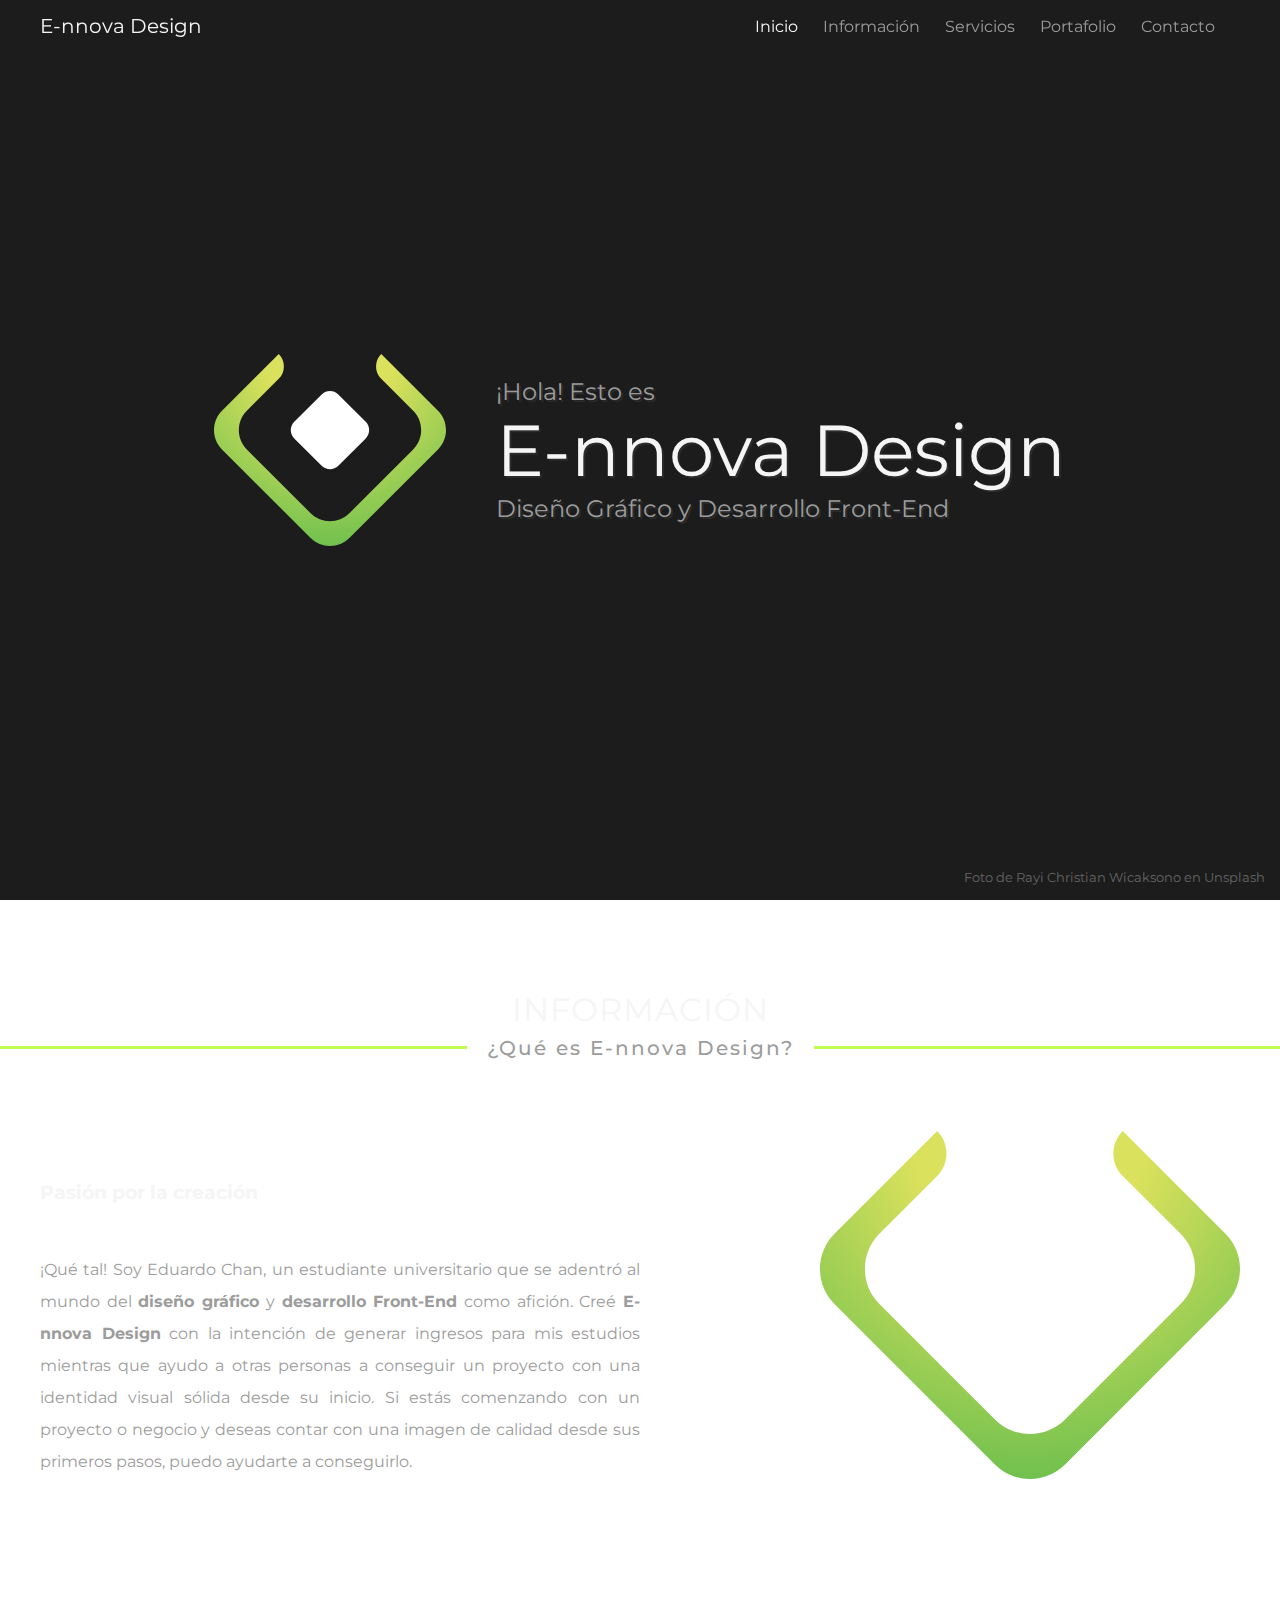
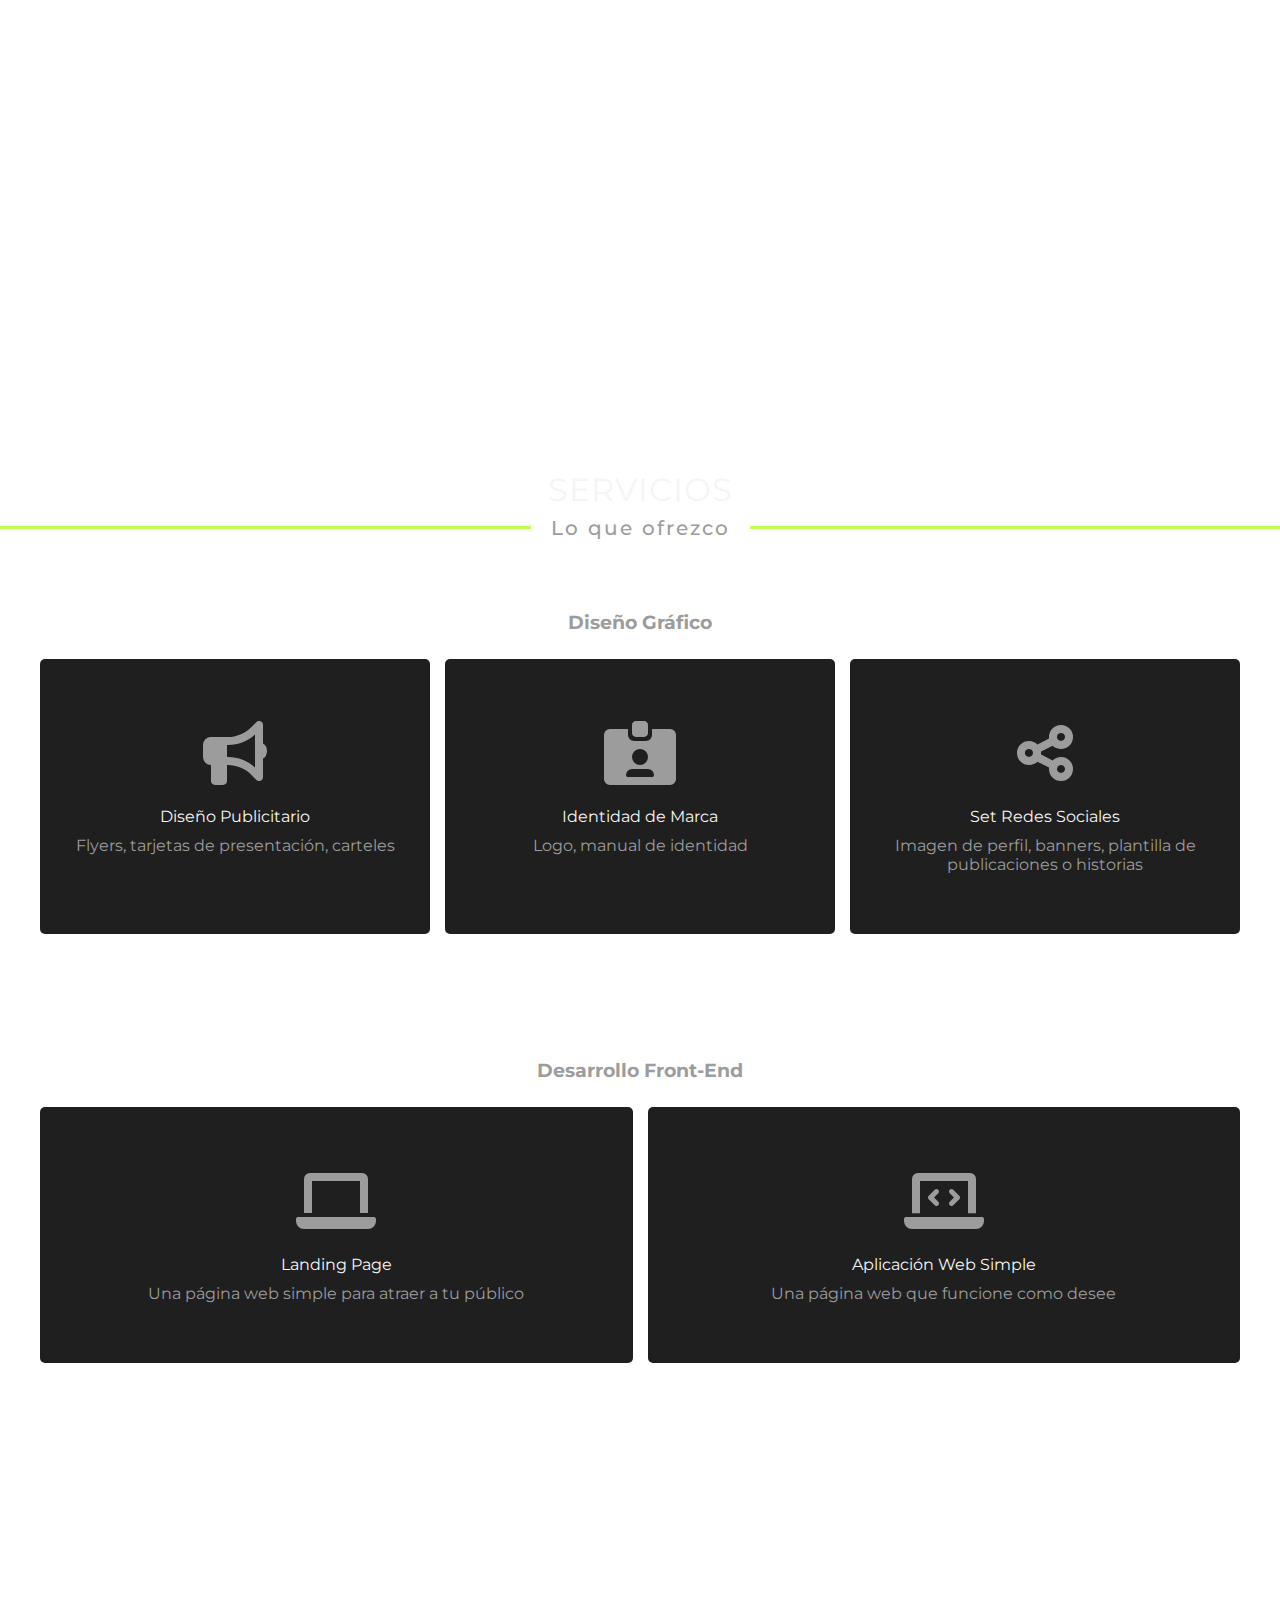
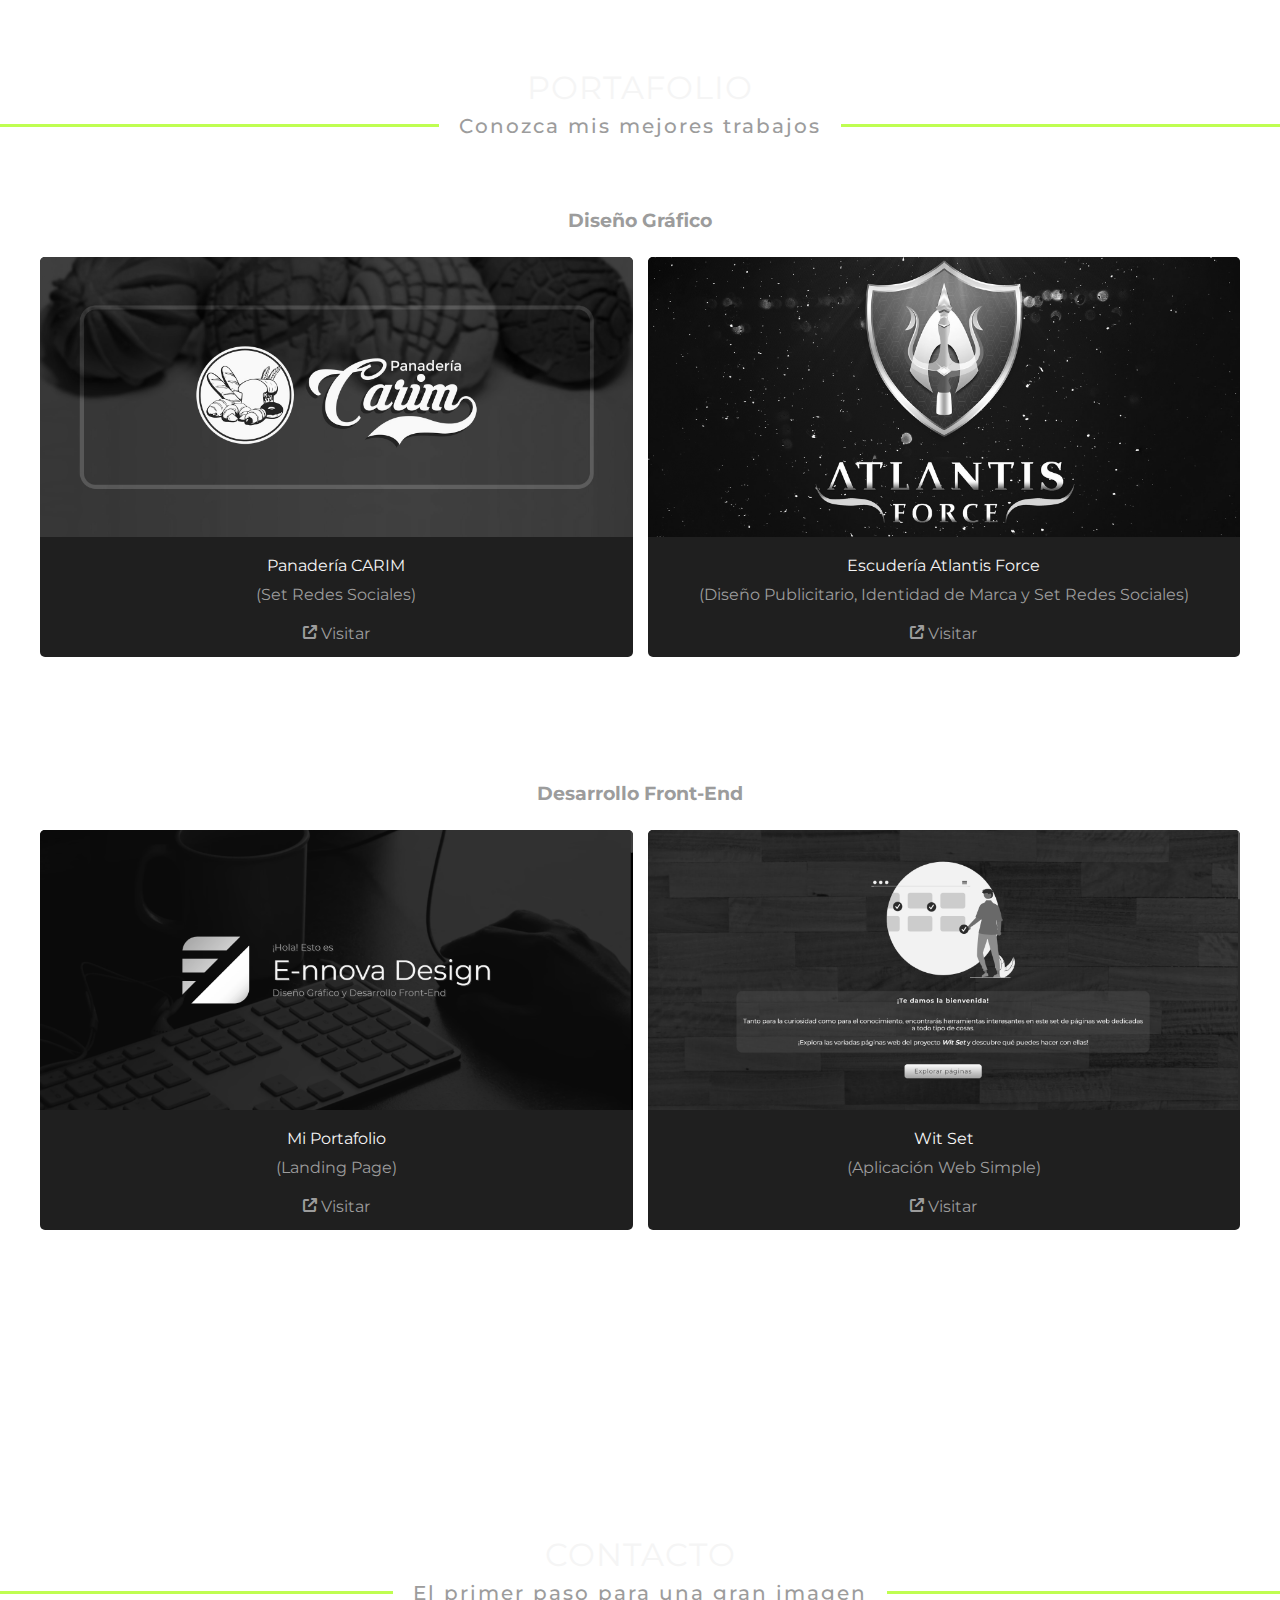
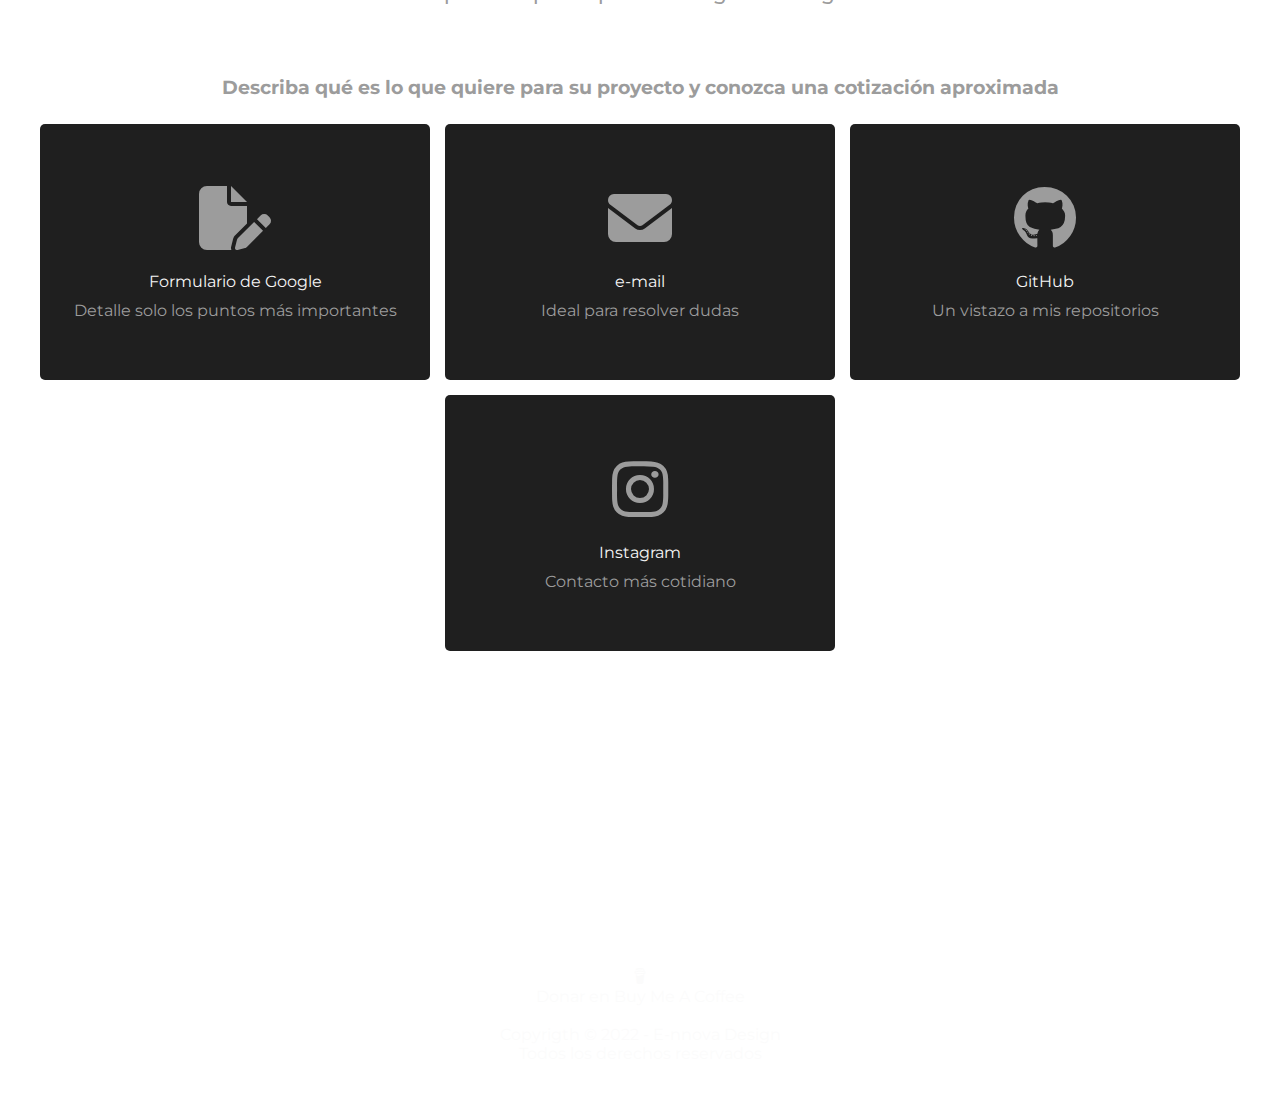
<file: index.html>
<!DOCTYPE html>
<html lang="es">
<head>
    <meta charset="UTF-8">
    <meta http-equiv="X-UA-Compatible" content="IE=edge">
    <meta name="viewport" content="width=device-width, initial-scale=1.0">
    <meta name="description" content="¿Comienzas con tu negocio? Obtén ayuda con diseños publicitarios o páginas web simples y a precio accesible para impulsar tu proyecto.">
    <meta name="keywords" content="Portafolio, Diseño, Gráfico, Desarrollo, Web, HTML, CSS, JS, JavaScript, Adobe, Photoshop, Illustrator, México, Español">
    <meta name="author" content="E-nnova Design">
    <link rel="stylesheet" href="CSS/Styles.css">
    <link rel="stylesheet" href="LIBS/style.css">
    <link rel="shortcut icon" href="IMG/Logo Nuevo.svg" type="image/x-icon">
    <title>E-nnova Design | Diseño y Desarrollo Web</title>
</head>
<body>
    <nav>
        <div id="NavInterno">
            <!-- <a href="#"><img src="IMG/Logo Nuevo.svg" alt="" id="LogoNav"></a> -->
            <a href="#" id="Nombre"><span id="E">E</span>-nnova Design</a>
            <a href="" class="Interfaz" id="AbrirMenu"><span class="icon icon-menu Interfaz"></span></a>
            <ul id="ListaNav" class="MenuCerrado">
                <li><a href="#" class="navlink">Inicio</a></li>
                <li><a href="#Informacion" class="navlink">Información</a></li>
                <li><a href="#Servicios" class="navlink">Servicios</a></li>
                <li><a href="#Portafolio" class="navlink">Portafolio</a></li>
                <li><a href="#Contacto" class="navlink">Contacto</a></li>
                <li><a href="#" class="Interfaz CerrarMenu" id="CerrarMenu"><span class="icon icon-x-cerrar Interfaz"></span></a></li>
            </ul>
        </div>
    </nav>
    <main>
        <div id="Background"></div>
        <div id="Presentacion">
            <img src="IMG/Logo Nuevo.svg" alt="" id="LogoPresentacion">
            <p>
                ¡Hola! Esto es <br>
                <span id="NombrePresentacion">E-nnova Design</span> <br>
                Diseño Gráfico y Desarrollo Front-End
            </p>
        </div>
        <p id="CreditoFondo">
            Foto de <a href="https://unsplash.com/es/@mumolabs?utm_source=unsplash&utm_medium=referral&utm_content=creditCopyText" target="_blank">Rayi Christian Wicaksono</a> en <a href="https://unsplash.com/es/s/fotos/web?utm_source=unsplash&utm_medium=referral&utm_content=creditCopyText" target="_blank">Unsplash</a>
        </p>
    </main>
    <section id="Informacion">
        <div class="ContenedorSubtitulo">
            <div class="Subtitulo">
                <h2>Información<span class="SubtiMin">¿Qué es E-nnova Design?</span></h2>
            </div>
        </div>
        <div class="Contenido">
            <div>
                <h3>
                    Pasión por la creación
                </h3>
                <p>
                    ¡Qué tal! Soy Eduardo Chan, un estudiante universitario que se adentró al mundo del <b>diseño gráfico</b> y <b>desarrollo Front-End</b> como afición.
                    Creé <b>E-nnova Design</b> con la intención de generar ingresos para mis estudios mientras que ayudo a otras personas a conseguir un proyecto con una identidad visual sólida desde su inicio. Si estás comenzando con un proyecto o negocio y deseas contar con una imagen de calidad desde sus primeros pasos,
                    puedo ayudarte a conseguirlo.
                </p>
            </div>
            <img src="IMG/Logo Nuevo.svg" alt="" class="Ilustracion">
        </div>
    </section>
    <section id="Servicios">
        <div class="DetallesVentana Oculto">
            <div class="ContenedorDeDetalles">
                <div id="CerrarVentana"><span class="icon icon-x-cerrar"></span></div>
                <div class="ContenedorSubtitulo">
                    <div class="Subtitulo">
                        <h2>Detalles<span id="NombreServ">xd</span></h2>
                    </div>
                </div>
                <div id="CuerpoDetalles">
                    <div id="ContenidoDetalles">
                    <p id="DescripcionDetalles"></p>
                    <br><br><br>
                    <h3>Notas</h3>
                    <h5>Cualquier detalle no enlistado será resuelto durante el trato.</h5>
                    <p id="InfoExtraDetalles"></p>
                    <h3>Puede incluir</h3>
                    <p >
                        <ul id="Incluye">
                            <li>xd</li>
                            <li>xd2</li>
                        </ul>
                    </p>
                    <h3>Precio</h3>
                    <p>Todos los precios son a tratar según la idea a desarrollar, contacta para conocer una cotización aproximada.</p>
                    </div>
                </div>
            </div>
        </div>
        <div class="ContenedorSubtitulo">
            <div class="Subtitulo">
                <h2>Servicios<span class="SubtiMin">Lo que ofrezco</span></h2>
            </div>
        </div>
            <div id="ServDG" class="ContenedorServ">
                <h3>Diseño Gráfico</h3>
                <div id="ContenedorServDG">
                    <div id="ADG" class="item">
                        <p class="IconoServ" onclick="MostrarDetalles(0)"><span class="icon icon-DisenoPublicitario"></span></p>
                        Diseño Publicitario
                        <p>
                            Flyers, tarjetas de presentación, carteles
                        </p>
                    </div>
                    <div id="BDG" class="item">
                        <p class="IconoServ" onclick="MostrarDetalles(1)"><span class="icon icon-IdentidadDeMarca"></span></p>
                        Identidad de Marca
                        <p>
                            Logo, manual de identidad
                        </p>
                    </div>
                    <div id="CDG" class="item">
                        <p class="IconoServ" onclick="MostrarDetalles(2)"><span class="icon icon-RedSocial"></span></p>
                        Set Redes Sociales
                        <p>
                            Imagen de perfil, banners, plantilla de publicaciones o historias
                        </p>
                    </div>
                </div>
            </div>
            <div id="ServDW" class="ContenedorServ">
                <h3>Desarrollo Front-End</h3>
                <div id="ContenedorServDW">
                    <div id="ADW" class="item">
                        <p class="IconoServ" onclick="MostrarDetalles(3)"><span class="icon icon-LandingPage"></span></p>
                        Landing Page
                        <p>
                            Una página web simple para atraer a tu público
                        </p>
                    </div>
                    <div id="BDW" class="item">
                        <p class="IconoServ" onclick="MostrarDetalles(4)"><span class="icon icon-WebApp"></span></p>
                        Aplicación Web Simple
                        <p>
                            Una página web que funcione como desee
                        </p>
                    </div>
                </div>
            </div>
    </section>
    <section id="Portafolio">
        <div class="ContenedorSubtitulo">
            <div class="Subtitulo">
                <h2>Portafolio<span class="SubtiMin">Conozca mis mejores trabajos</span></h2>
            </div>
        </div>
        <div id="ServDG" class="ContenedorServ">
            <h3>Diseño Gráfico</h3>
            <div id="ContenedorPortDG">
                <div id="ADG" class="item tarjeta">
                    <div class="ImgTarjetaContenedor"><img src="IMG/PortafolioIMG/CARIM.jpg" alt="" class="ImgTarjeta"></div>
                    <br>
                        Panadería CARIM
                    <p>
                        (Set Redes Sociales)
                    </p>
                    <p>
                        <a href="https://www.facebook.com/Panaderia-Carim-Dzitbalche-113375943696168/" target="_blank" rel="noopener noreferrer" class="LinkVisitarPort"><span class="icon icon-ExternalLink"></span> Visitar</a>
                    </p>
                </div>
                <div id="BDG" class="item tarjeta">
                    <div class="ImgTarjetaContenedor"><img src="IMG/PortafolioIMG/Atlantis.jpg" alt="" class="ImgTarjeta"></div>
                    <br>
                    Escudería Atlantis Force
                    <p>
                        (Diseño Publicitario, Identidad de Marca y Set Redes Sociales)
                    </p>
                    <p>
                        <a href="https://www.instagram.com/atlantis_force/" target="_blank" rel="noopener noreferrer" class="LinkVisitarPort"><span class="icon icon-ExternalLink"></span> Visitar</a>
                    </p>
                </div>
            </div>
        </div>
        <div id="ServDW" class="ContenedorServ">
            <h3>Desarrollo Front-End</h3>
            <div id="ContenedorPortDW">
                <div id="ADW" class="item tarjeta">
                    <div class="ImgTarjetaContenedor"><img src="IMG/PortafolioIMG/Port.png" alt="" class="ImgTarjeta"></div>
                    <br>
                    Mi Portafolio
                    <p>
                        (Landing Page)
                    </p>
                    <p  class="LinkVisitarPort">
                        <a href="#" rel="noopener noreferrer"><span class="icon icon-ExternalLink"></span> Visitar</a>
                    </p>
                </div>
                <div id="BDW" class="item tarjeta">
                    <div class="ImgTarjetaContenedor"><img src="IMG/PortafolioIMG/WS.png" alt="" class="ImgTarjeta"></div>
                    <br>
                    Wit Set
                    <p>
                        (Aplicación Web Simple)
                    </p>
                    <p>
                        <a href="https://edward5126.github.io/ColeccionWitSet/" target="_blank" rel="noopener noreferrer" class="LinkVisitarPort"><span class="icon icon-ExternalLink"></span> Visitar</a>
                    </p>
                </div>
            </div>
        </div>
    </section>
    <section id="Contacto">
        <div class="ContenedorSubtitulo">
            <div class="Subtitulo">
                <h2>Contacto<span class="SubtiMin" id="subContac">El primer paso para una gran imagen</span></h2>
            </div>
        </div>
        <div class="ContenedorServ">
                <h3>
                    Describa qué es lo que quiere para su proyecto y conozca una cotización aproximada
                </h3>
                <div id="ContenedorContacto">
                    <div id="AC" class="item">
                        <p class="IconoServ"><a href="https://forms.gle/ZhVexShM5qCfqwo57" target="_blank" rel="noopener noreferrer"><span class="icon icon-Formulario"></span></a></p>
                        Formulario de Google
                        <p>
                            Detalle solo los puntos más importantes
                        </p>
                    </div>
                    <div id="BC" class="item">
                        <p class="IconoServ"><a href="mailto:Eduardochan_cach@hotmail.com"><span class="icon icon-Mail"></span></a></p>
                        e-mail
                        <p>
                            Ideal para resolver dudas
                        </p>
                    </div>
                    <div id="CC" class="item">
                        <p class="IconoServ"><a href="https://github.com/Edward5126" target="_blank" rel="noopener noreferrer"><span class="icon icon-GitHub"></span></a></p>
                        GitHub
                        <p>
                            Un vistazo a mis repositorios
                        </p>
                    </div>
                    <div id="DC" class="item">
                        <p class="IconoServ"><a href="https://www.instagram.com/ennova_design/" target="_blank" rel="noopener noreferrer"><span class="icon icon-instagram"></span></a></p>
                        Instagram
                         <p>
                            Contacto más cotidiano
                        </p> 
                    </div>
                </div>
        </div>
    </section>
    <footer>
        <p>
            <a href="https://www.buymeacoffee.com/EnnovaDesign" target="_blank" rel="noopener noreferrer"><span class="icon icon-buymeacoffee"></span><br> Donar en Buy Me A Coffee</a> <br><br> Copyrigth &copy; 2022 - <a href="#">E-nnova Design</a> <br> Todos los derechos reservados
        </p>
    </footer>

    <script src="JS/Script.js"></script>
</body>
</html>
</file>
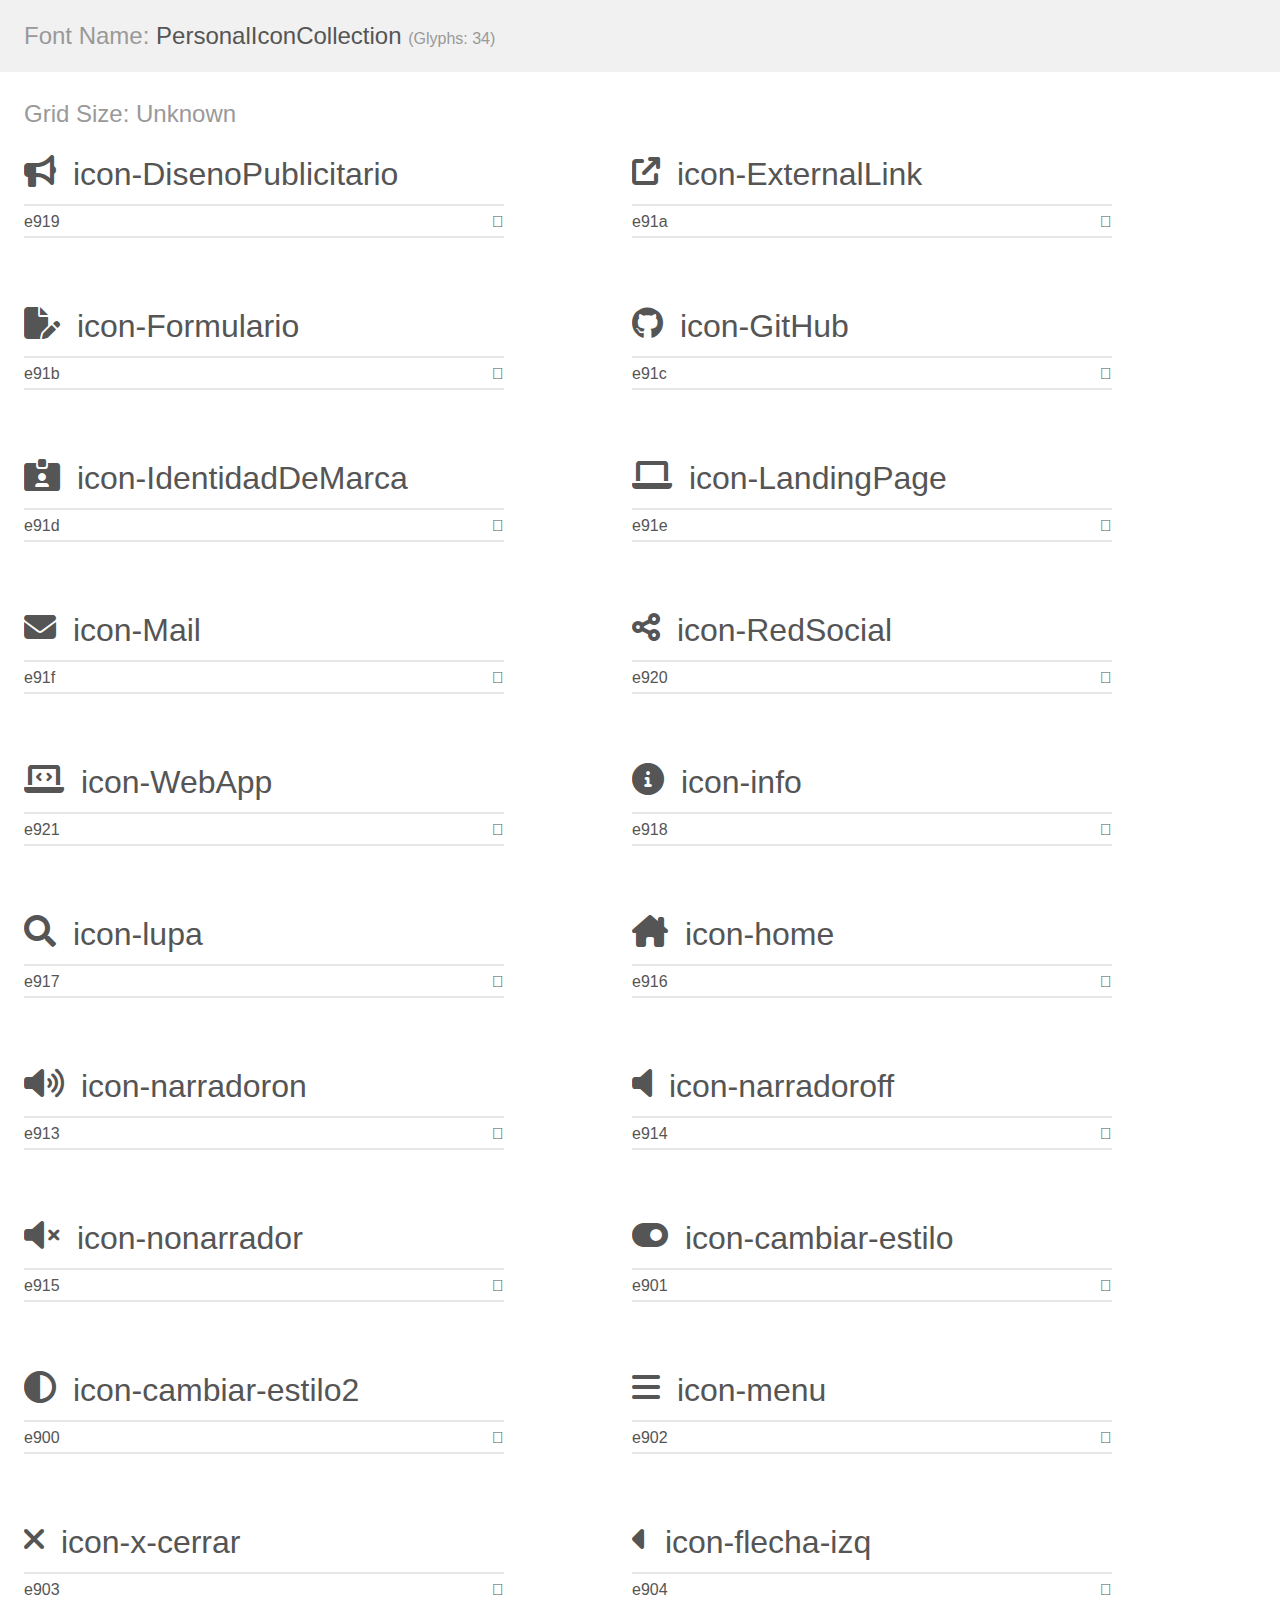
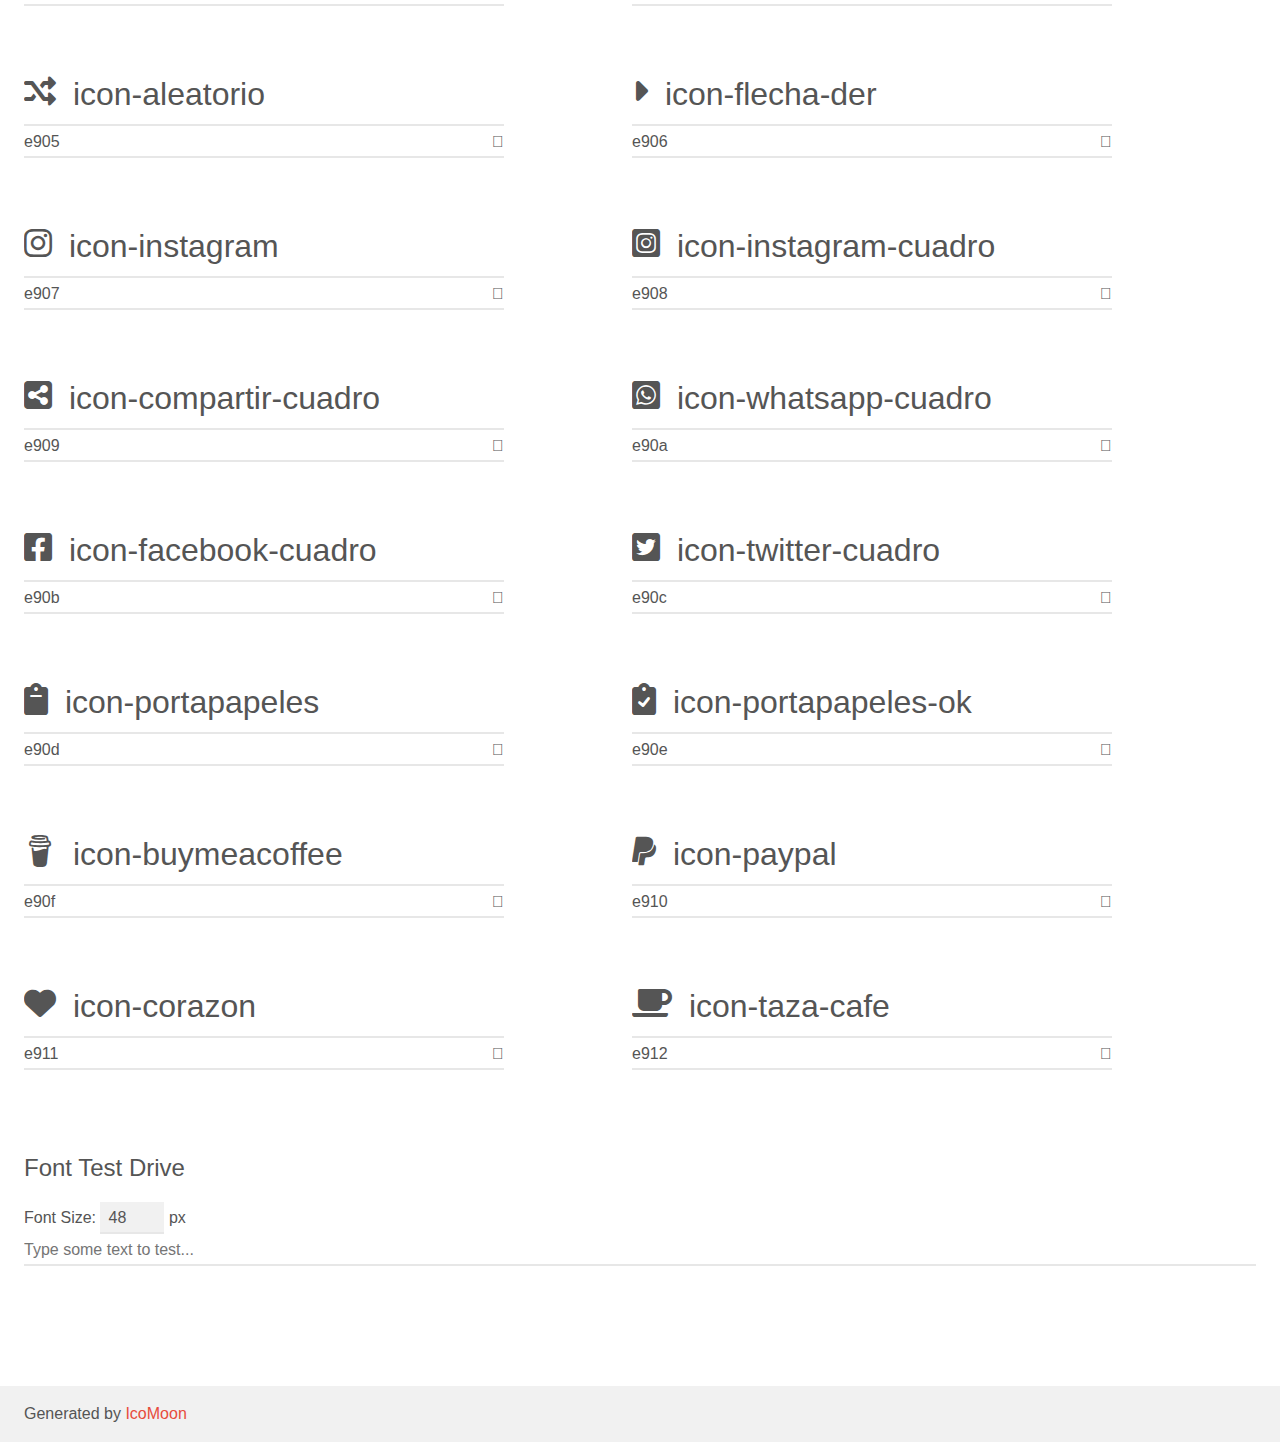
<file: LIBS/demo.html>
<!doctype html>
<html>
<head>
    <meta charset="utf-8">
    <title>IcoMoon Demo</title>
    <meta name="description" content="An Icon Font Generated By IcoMoon.io">
    <meta name="viewport" content="width=device-width, initial-scale=1">
    <link rel="stylesheet" href="demo-files/demo.css">
    <link rel="stylesheet" href="style.css"></head>
<body>
    <div class="bgc1 clearfix">
        <h1 class="mhmm mvm"><span class="fgc1">Font Name:</span> PersonalIconCollection <small class="fgc1">(Glyphs:&nbsp;34)</small></h1>
    </div>
    <div class="clearfix mhl ptl">
        <h1 class="mvm mtn fgc1">Grid Size: Unknown</h1>
        <div class="glyph fs1">
            <div class="clearfix bshadow0 pbs">
                <span class="icon icon-DisenoPublicitario"></span>
                <span class="mls"> icon-DisenoPublicitario</span>
            </div>
            <fieldset class="fs0 size1of1 clearfix hidden-false">
                <input type="text" readonly value="e919" class="unit size1of2" />
                <input type="text" maxlength="1" readonly value="&#xe919;" class="unitRight size1of2 talign-right" />
            </fieldset>
            <div class="fs0 bshadow0 clearfix hidden-true">
                <span class="unit pvs fgc1">liga: </span>
                <input type="text" readonly value="" class="liga unitRight" />
            </div>
        </div>
        <div class="glyph fs1">
            <div class="clearfix bshadow0 pbs">
                <span class="icon icon-ExternalLink"></span>
                <span class="mls"> icon-ExternalLink</span>
            </div>
            <fieldset class="fs0 size1of1 clearfix hidden-false">
                <input type="text" readonly value="e91a" class="unit size1of2" />
                <input type="text" maxlength="1" readonly value="&#xe91a;" class="unitRight size1of2 talign-right" />
            </fieldset>
            <div class="fs0 bshadow0 clearfix hidden-true">
                <span class="unit pvs fgc1">liga: </span>
                <input type="text" readonly value="" class="liga unitRight" />
            </div>
        </div>
        <div class="glyph fs1">
            <div class="clearfix bshadow0 pbs">
                <span class="icon icon-Formulario"></span>
                <span class="mls"> icon-Formulario</span>
            </div>
            <fieldset class="fs0 size1of1 clearfix hidden-false">
                <input type="text" readonly value="e91b" class="unit size1of2" />
                <input type="text" maxlength="1" readonly value="&#xe91b;" class="unitRight size1of2 talign-right" />
            </fieldset>
            <div class="fs0 bshadow0 clearfix hidden-true">
                <span class="unit pvs fgc1">liga: </span>
                <input type="text" readonly value="" class="liga unitRight" />
            </div>
        </div>
        <div class="glyph fs1">
            <div class="clearfix bshadow0 pbs">
                <span class="icon icon-GitHub"></span>
                <span class="mls"> icon-GitHub</span>
            </div>
            <fieldset class="fs0 size1of1 clearfix hidden-false">
                <input type="text" readonly value="e91c" class="unit size1of2" />
                <input type="text" maxlength="1" readonly value="&#xe91c;" class="unitRight size1of2 talign-right" />
            </fieldset>
            <div class="fs0 bshadow0 clearfix hidden-true">
                <span class="unit pvs fgc1">liga: </span>
                <input type="text" readonly value="" class="liga unitRight" />
            </div>
        </div>
        <div class="glyph fs1">
            <div class="clearfix bshadow0 pbs">
                <span class="icon icon-IdentidadDeMarca"></span>
                <span class="mls"> icon-IdentidadDeMarca</span>
            </div>
            <fieldset class="fs0 size1of1 clearfix hidden-false">
                <input type="text" readonly value="e91d" class="unit size1of2" />
                <input type="text" maxlength="1" readonly value="&#xe91d;" class="unitRight size1of2 talign-right" />
            </fieldset>
            <div class="fs0 bshadow0 clearfix hidden-true">
                <span class="unit pvs fgc1">liga: </span>
                <input type="text" readonly value="" class="liga unitRight" />
            </div>
        </div>
        <div class="glyph fs1">
            <div class="clearfix bshadow0 pbs">
                <span class="icon icon-LandingPage"></span>
                <span class="mls"> icon-LandingPage</span>
            </div>
            <fieldset class="fs0 size1of1 clearfix hidden-false">
                <input type="text" readonly value="e91e" class="unit size1of2" />
                <input type="text" maxlength="1" readonly value="&#xe91e;" class="unitRight size1of2 talign-right" />
            </fieldset>
            <div class="fs0 bshadow0 clearfix hidden-true">
                <span class="unit pvs fgc1">liga: </span>
                <input type="text" readonly value="" class="liga unitRight" />
            </div>
        </div>
        <div class="glyph fs1">
            <div class="clearfix bshadow0 pbs">
                <span class="icon icon-Mail"></span>
                <span class="mls"> icon-Mail</span>
            </div>
            <fieldset class="fs0 size1of1 clearfix hidden-false">
                <input type="text" readonly value="e91f" class="unit size1of2" />
                <input type="text" maxlength="1" readonly value="&#xe91f;" class="unitRight size1of2 talign-right" />
            </fieldset>
            <div class="fs0 bshadow0 clearfix hidden-true">
                <span class="unit pvs fgc1">liga: </span>
                <input type="text" readonly value="" class="liga unitRight" />
            </div>
        </div>
        <div class="glyph fs1">
            <div class="clearfix bshadow0 pbs">
                <span class="icon icon-RedSocial"></span>
                <span class="mls"> icon-RedSocial</span>
            </div>
            <fieldset class="fs0 size1of1 clearfix hidden-false">
                <input type="text" readonly value="e920" class="unit size1of2" />
                <input type="text" maxlength="1" readonly value="&#xe920;" class="unitRight size1of2 talign-right" />
            </fieldset>
            <div class="fs0 bshadow0 clearfix hidden-true">
                <span class="unit pvs fgc1">liga: </span>
                <input type="text" readonly value="" class="liga unitRight" />
            </div>
        </div>
        <div class="glyph fs1">
            <div class="clearfix bshadow0 pbs">
                <span class="icon icon-WebApp"></span>
                <span class="mls"> icon-WebApp</span>
            </div>
            <fieldset class="fs0 size1of1 clearfix hidden-false">
                <input type="text" readonly value="e921" class="unit size1of2" />
                <input type="text" maxlength="1" readonly value="&#xe921;" class="unitRight size1of2 talign-right" />
            </fieldset>
            <div class="fs0 bshadow0 clearfix hidden-true">
                <span class="unit pvs fgc1">liga: </span>
                <input type="text" readonly value="" class="liga unitRight" />
            </div>
        </div>
        <div class="glyph fs1">
            <div class="clearfix bshadow0 pbs">
                <span class="icon icon-info"></span>
                <span class="mls"> icon-info</span>
            </div>
            <fieldset class="fs0 size1of1 clearfix hidden-false">
                <input type="text" readonly value="e918" class="unit size1of2" />
                <input type="text" maxlength="1" readonly value="&#xe918;" class="unitRight size1of2 talign-right" />
            </fieldset>
            <div class="fs0 bshadow0 clearfix hidden-true">
                <span class="unit pvs fgc1">liga: </span>
                <input type="text" readonly value="" class="liga unitRight" />
            </div>
        </div>
        <div class="glyph fs1">
            <div class="clearfix bshadow0 pbs">
                <span class="icon icon-lupa"></span>
                <span class="mls"> icon-lupa</span>
            </div>
            <fieldset class="fs0 size1of1 clearfix hidden-false">
                <input type="text" readonly value="e917" class="unit size1of2" />
                <input type="text" maxlength="1" readonly value="&#xe917;" class="unitRight size1of2 talign-right" />
            </fieldset>
            <div class="fs0 bshadow0 clearfix hidden-true">
                <span class="unit pvs fgc1">liga: </span>
                <input type="text" readonly value="" class="liga unitRight" />
            </div>
        </div>
        <div class="glyph fs1">
            <div class="clearfix bshadow0 pbs">
                <span class="icon icon-home"></span>
                <span class="mls"> icon-home</span>
            </div>
            <fieldset class="fs0 size1of1 clearfix hidden-false">
                <input type="text" readonly value="e916" class="unit size1of2" />
                <input type="text" maxlength="1" readonly value="&#xe916;" class="unitRight size1of2 talign-right" />
            </fieldset>
            <div class="fs0 bshadow0 clearfix hidden-true">
                <span class="unit pvs fgc1">liga: </span>
                <input type="text" readonly value="" class="liga unitRight" />
            </div>
        </div>
        <div class="glyph fs1">
            <div class="clearfix bshadow0 pbs">
                <span class="icon icon-narradoron"></span>
                <span class="mls"> icon-narradoron</span>
            </div>
            <fieldset class="fs0 size1of1 clearfix hidden-false">
                <input type="text" readonly value="e913" class="unit size1of2" />
                <input type="text" maxlength="1" readonly value="&#xe913;" class="unitRight size1of2 talign-right" />
            </fieldset>
            <div class="fs0 bshadow0 clearfix hidden-true">
                <span class="unit pvs fgc1">liga: </span>
                <input type="text" readonly value="" class="liga unitRight" />
            </div>
        </div>
        <div class="glyph fs1">
            <div class="clearfix bshadow0 pbs">
                <span class="icon icon-narradoroff"></span>
                <span class="mls"> icon-narradoroff</span>
            </div>
            <fieldset class="fs0 size1of1 clearfix hidden-false">
                <input type="text" readonly value="e914" class="unit size1of2" />
                <input type="text" maxlength="1" readonly value="&#xe914;" class="unitRight size1of2 talign-right" />
            </fieldset>
            <div class="fs0 bshadow0 clearfix hidden-true">
                <span class="unit pvs fgc1">liga: </span>
                <input type="text" readonly value="" class="liga unitRight" />
            </div>
        </div>
        <div class="glyph fs1">
            <div class="clearfix bshadow0 pbs">
                <span class="icon icon-nonarrador"></span>
                <span class="mls"> icon-nonarrador</span>
            </div>
            <fieldset class="fs0 size1of1 clearfix hidden-false">
                <input type="text" readonly value="e915" class="unit size1of2" />
                <input type="text" maxlength="1" readonly value="&#xe915;" class="unitRight size1of2 talign-right" />
            </fieldset>
            <div class="fs0 bshadow0 clearfix hidden-true">
                <span class="unit pvs fgc1">liga: </span>
                <input type="text" readonly value="" class="liga unitRight" />
            </div>
        </div>
        <div class="glyph fs1">
            <div class="clearfix bshadow0 pbs">
                <span class="icon icon-cambiar-estilo"></span>
                <span class="mls"> icon-cambiar-estilo</span>
            </div>
            <fieldset class="fs0 size1of1 clearfix hidden-false">
                <input type="text" readonly value="e901" class="unit size1of2" />
                <input type="text" maxlength="1" readonly value="&#xe901;" class="unitRight size1of2 talign-right" />
            </fieldset>
            <div class="fs0 bshadow0 clearfix hidden-true">
                <span class="unit pvs fgc1">liga: </span>
                <input type="text" readonly value="" class="liga unitRight" />
            </div>
        </div>
        <div class="glyph fs1">
            <div class="clearfix bshadow0 pbs">
                <span class="icon icon-cambiar-estilo2"></span>
                <span class="mls"> icon-cambiar-estilo2</span>
            </div>
            <fieldset class="fs0 size1of1 clearfix hidden-false">
                <input type="text" readonly value="e900" class="unit size1of2" />
                <input type="text" maxlength="1" readonly value="&#xe900;" class="unitRight size1of2 talign-right" />
            </fieldset>
            <div class="fs0 bshadow0 clearfix hidden-true">
                <span class="unit pvs fgc1">liga: </span>
                <input type="text" readonly value="" class="liga unitRight" />
            </div>
        </div>
        <div class="glyph fs1">
            <div class="clearfix bshadow0 pbs">
                <span class="icon icon-menu"></span>
                <span class="mls"> icon-menu</span>
            </div>
            <fieldset class="fs0 size1of1 clearfix hidden-false">
                <input type="text" readonly value="e902" class="unit size1of2" />
                <input type="text" maxlength="1" readonly value="&#xe902;" class="unitRight size1of2 talign-right" />
            </fieldset>
            <div class="fs0 bshadow0 clearfix hidden-true">
                <span class="unit pvs fgc1">liga: </span>
                <input type="text" readonly value="" class="liga unitRight" />
            </div>
        </div>
        <div class="glyph fs1">
            <div class="clearfix bshadow0 pbs">
                <span class="icon icon-x-cerrar"></span>
                <span class="mls"> icon-x-cerrar</span>
            </div>
            <fieldset class="fs0 size1of1 clearfix hidden-false">
                <input type="text" readonly value="e903" class="unit size1of2" />
                <input type="text" maxlength="1" readonly value="&#xe903;" class="unitRight size1of2 talign-right" />
            </fieldset>
            <div class="fs0 bshadow0 clearfix hidden-true">
                <span class="unit pvs fgc1">liga: </span>
                <input type="text" readonly value="" class="liga unitRight" />
            </div>
        </div>
        <div class="glyph fs1">
            <div class="clearfix bshadow0 pbs">
                <span class="icon icon-flecha-izq"></span>
                <span class="mls"> icon-flecha-izq</span>
            </div>
            <fieldset class="fs0 size1of1 clearfix hidden-false">
                <input type="text" readonly value="e904" class="unit size1of2" />
                <input type="text" maxlength="1" readonly value="&#xe904;" class="unitRight size1of2 talign-right" />
            </fieldset>
            <div class="fs0 bshadow0 clearfix hidden-true">
                <span class="unit pvs fgc1">liga: </span>
                <input type="text" readonly value="" class="liga unitRight" />
            </div>
        </div>
        <div class="glyph fs1">
            <div class="clearfix bshadow0 pbs">
                <span class="icon icon-aleatorio"></span>
                <span class="mls"> icon-aleatorio</span>
            </div>
            <fieldset class="fs0 size1of1 clearfix hidden-false">
                <input type="text" readonly value="e905" class="unit size1of2" />
                <input type="text" maxlength="1" readonly value="&#xe905;" class="unitRight size1of2 talign-right" />
            </fieldset>
            <div class="fs0 bshadow0 clearfix hidden-true">
                <span class="unit pvs fgc1">liga: </span>
                <input type="text" readonly value="" class="liga unitRight" />
            </div>
        </div>
        <div class="glyph fs1">
            <div class="clearfix bshadow0 pbs">
                <span class="icon icon-flecha-der"></span>
                <span class="mls"> icon-flecha-der</span>
            </div>
            <fieldset class="fs0 size1of1 clearfix hidden-false">
                <input type="text" readonly value="e906" class="unit size1of2" />
                <input type="text" maxlength="1" readonly value="&#xe906;" class="unitRight size1of2 talign-right" />
            </fieldset>
            <div class="fs0 bshadow0 clearfix hidden-true">
                <span class="unit pvs fgc1">liga: </span>
                <input type="text" readonly value="" class="liga unitRight" />
            </div>
        </div>
        <div class="glyph fs1">
            <div class="clearfix bshadow0 pbs">
                <span class="icon icon-instagram"></span>
                <span class="mls"> icon-instagram</span>
            </div>
            <fieldset class="fs0 size1of1 clearfix hidden-false">
                <input type="text" readonly value="e907" class="unit size1of2" />
                <input type="text" maxlength="1" readonly value="&#xe907;" class="unitRight size1of2 talign-right" />
            </fieldset>
            <div class="fs0 bshadow0 clearfix hidden-true">
                <span class="unit pvs fgc1">liga: </span>
                <input type="text" readonly value="" class="liga unitRight" />
            </div>
        </div>
        <div class="glyph fs1">
            <div class="clearfix bshadow0 pbs">
                <span class="icon icon-instagram-cuadro"></span>
                <span class="mls"> icon-instagram-cuadro</span>
            </div>
            <fieldset class="fs0 size1of1 clearfix hidden-false">
                <input type="text" readonly value="e908" class="unit size1of2" />
                <input type="text" maxlength="1" readonly value="&#xe908;" class="unitRight size1of2 talign-right" />
            </fieldset>
            <div class="fs0 bshadow0 clearfix hidden-true">
                <span class="unit pvs fgc1">liga: </span>
                <input type="text" readonly value="" class="liga unitRight" />
            </div>
        </div>
        <div class="glyph fs1">
            <div class="clearfix bshadow0 pbs">
                <span class="icon icon-compartir-cuadro"></span>
                <span class="mls"> icon-compartir-cuadro</span>
            </div>
            <fieldset class="fs0 size1of1 clearfix hidden-false">
                <input type="text" readonly value="e909" class="unit size1of2" />
                <input type="text" maxlength="1" readonly value="&#xe909;" class="unitRight size1of2 talign-right" />
            </fieldset>
            <div class="fs0 bshadow0 clearfix hidden-true">
                <span class="unit pvs fgc1">liga: </span>
                <input type="text" readonly value="" class="liga unitRight" />
            </div>
        </div>
        <div class="glyph fs1">
            <div class="clearfix bshadow0 pbs">
                <span class="icon icon-whatsapp-cuadro"></span>
                <span class="mls"> icon-whatsapp-cuadro</span>
            </div>
            <fieldset class="fs0 size1of1 clearfix hidden-false">
                <input type="text" readonly value="e90a" class="unit size1of2" />
                <input type="text" maxlength="1" readonly value="&#xe90a;" class="unitRight size1of2 talign-right" />
            </fieldset>
            <div class="fs0 bshadow0 clearfix hidden-true">
                <span class="unit pvs fgc1">liga: </span>
                <input type="text" readonly value="" class="liga unitRight" />
            </div>
        </div>
        <div class="glyph fs1">
            <div class="clearfix bshadow0 pbs">
                <span class="icon icon-facebook-cuadro"></span>
                <span class="mls"> icon-facebook-cuadro</span>
            </div>
            <fieldset class="fs0 size1of1 clearfix hidden-false">
                <input type="text" readonly value="e90b" class="unit size1of2" />
                <input type="text" maxlength="1" readonly value="&#xe90b;" class="unitRight size1of2 talign-right" />
            </fieldset>
            <div class="fs0 bshadow0 clearfix hidden-true">
                <span class="unit pvs fgc1">liga: </span>
                <input type="text" readonly value="" class="liga unitRight" />
            </div>
        </div>
        <div class="glyph fs1">
            <div class="clearfix bshadow0 pbs">
                <span class="icon icon-twitter-cuadro"></span>
                <span class="mls"> icon-twitter-cuadro</span>
            </div>
            <fieldset class="fs0 size1of1 clearfix hidden-false">
                <input type="text" readonly value="e90c" class="unit size1of2" />
                <input type="text" maxlength="1" readonly value="&#xe90c;" class="unitRight size1of2 talign-right" />
            </fieldset>
            <div class="fs0 bshadow0 clearfix hidden-true">
                <span class="unit pvs fgc1">liga: </span>
                <input type="text" readonly value="" class="liga unitRight" />
            </div>
        </div>
        <div class="glyph fs1">
            <div class="clearfix bshadow0 pbs">
                <span class="icon icon-portapapeles"></span>
                <span class="mls"> icon-portapapeles</span>
            </div>
            <fieldset class="fs0 size1of1 clearfix hidden-false">
                <input type="text" readonly value="e90d" class="unit size1of2" />
                <input type="text" maxlength="1" readonly value="&#xe90d;" class="unitRight size1of2 talign-right" />
            </fieldset>
            <div class="fs0 bshadow0 clearfix hidden-true">
                <span class="unit pvs fgc1">liga: </span>
                <input type="text" readonly value="" class="liga unitRight" />
            </div>
        </div>
        <div class="glyph fs1">
            <div class="clearfix bshadow0 pbs">
                <span class="icon icon-portapapeles-ok"></span>
                <span class="mls"> icon-portapapeles-ok</span>
            </div>
            <fieldset class="fs0 size1of1 clearfix hidden-false">
                <input type="text" readonly value="e90e" class="unit size1of2" />
                <input type="text" maxlength="1" readonly value="&#xe90e;" class="unitRight size1of2 talign-right" />
            </fieldset>
            <div class="fs0 bshadow0 clearfix hidden-true">
                <span class="unit pvs fgc1">liga: </span>
                <input type="text" readonly value="" class="liga unitRight" />
            </div>
        </div>
        <div class="glyph fs1">
            <div class="clearfix bshadow0 pbs">
                <span class="icon icon-buymeacoffee"></span>
                <span class="mls"> icon-buymeacoffee</span>
            </div>
            <fieldset class="fs0 size1of1 clearfix hidden-false">
                <input type="text" readonly value="e90f" class="unit size1of2" />
                <input type="text" maxlength="1" readonly value="&#xe90f;" class="unitRight size1of2 talign-right" />
            </fieldset>
            <div class="fs0 bshadow0 clearfix hidden-true">
                <span class="unit pvs fgc1">liga: </span>
                <input type="text" readonly value="" class="liga unitRight" />
            </div>
        </div>
        <div class="glyph fs1">
            <div class="clearfix bshadow0 pbs">
                <span class="icon icon-paypal"></span>
                <span class="mls"> icon-paypal</span>
            </div>
            <fieldset class="fs0 size1of1 clearfix hidden-false">
                <input type="text" readonly value="e910" class="unit size1of2" />
                <input type="text" maxlength="1" readonly value="&#xe910;" class="unitRight size1of2 talign-right" />
            </fieldset>
            <div class="fs0 bshadow0 clearfix hidden-true">
                <span class="unit pvs fgc1">liga: </span>
                <input type="text" readonly value="" class="liga unitRight" />
            </div>
        </div>
        <div class="glyph fs1">
            <div class="clearfix bshadow0 pbs">
                <span class="icon icon-corazon"></span>
                <span class="mls"> icon-corazon</span>
            </div>
            <fieldset class="fs0 size1of1 clearfix hidden-false">
                <input type="text" readonly value="e911" class="unit size1of2" />
                <input type="text" maxlength="1" readonly value="&#xe911;" class="unitRight size1of2 talign-right" />
            </fieldset>
            <div class="fs0 bshadow0 clearfix hidden-true">
                <span class="unit pvs fgc1">liga: </span>
                <input type="text" readonly value="" class="liga unitRight" />
            </div>
        </div>
        <div class="glyph fs1">
            <div class="clearfix bshadow0 pbs">
                <span class="icon icon-taza-cafe"></span>
                <span class="mls"> icon-taza-cafe</span>
            </div>
            <fieldset class="fs0 size1of1 clearfix hidden-false">
                <input type="text" readonly value="e912" class="unit size1of2" />
                <input type="text" maxlength="1" readonly value="&#xe912;" class="unitRight size1of2 talign-right" />
            </fieldset>
            <div class="fs0 bshadow0 clearfix hidden-true">
                <span class="unit pvs fgc1">liga: </span>
                <input type="text" readonly value="" class="liga unitRight" />
            </div>
        </div>
    </div>

    <!--[if gt IE 8]><!-->
    <div class="mhl clearfix mbl">
        <h1>Font Test Drive</h1>
        <label>
            Font Size: <input id="fontSize" type="number" class="textbox0 mbm"
            min="8" value="48" />
            px
        </label>
        <input id="testText" type="text" class="phl size1of1 mvl"
        placeholder="Type some text to test..." value=""/>
        <div id="testDrive" class="icon" style="font-family: PersonalIconCollection">&nbsp;
        </div>
    </div>
    <!--<![endif]-->
    <div class="bgc1 clearfix">
        <p class="mhl">Generated by <a href="https://icomoon.io/app">IcoMoon</a></p>
    </div>

    <script src="demo-files/demo.js"></script>
</body>
</html>
</file>
<file: CSS/Styles.css>
@import url('https://fonts.googleapis.com/css2?family=Montserrat&display=swap');

:root {
    --Texto-Principal: whitesmoke;
    --Texto-Resaltado: #bffe51;
    --Texto-Nota: rgba(245, 245, 245, 0.342);
    --Texto-No-Nota: rgb(156, 156, 156);
}

* {
    margin: 0;
    padding: 0;
}

html {
    scroll-behavior: smooth;
}

body {
    background: linear-gradient(to top, #131313, #161616) fixed;
    font-family: 'Montserrat', sans-serif;
    color: var(--Texto-Principal);
}

body::-webkit-scrollbar, #CuerpoDetalles::-webkit-scrollbar {
    width: 6px;
    position: fixed;
}

body::-webkit-scrollbar-track, #CuerpoDetalles::-webkit-scrollbar-track {
    background: #000000;
}

body::-webkit-scrollbar-thumb, #CuerpoDetalles::-webkit-scrollbar-thumb {
    background: #ffffff3e;
    border-radius: 5px;
    transition: all ease 0.3s;
}

body::-webkit-scrollbar-thumb:hover, #CuerpoDetalles::-webkit-scrollbar-thumb:hover {
    background: linear-gradient(to top, #74b452, #dce166);
    border-radius: 5px;
}

nav {
    margin: 0.5%;
    width: 99%;
    height: 40px;
    position: fixed;
    display: flex;
    align-items: center;
    justify-content: center;
    z-index: 999;
    transition: all ease 0.3s;
}

.abajo {
    background-color: #161616b5;
    backdrop-filter: blur(15px);
    border-radius: 5px;
}

#NavInterno {
    max-width: 1200px;
    width: 100%;
    display: flex;
    justify-content: space-between;
    align-items: center;
    margin: 0 auto;
    padding: 0 20px;
}

.Interfaz {
    display: none;
}

#E {
    transition: all ease 0.3s;
}

#Nombre:hover #E {
    color: var(--Texto-Resaltado);
}

#ListaNav {
    display: flex;
    justify-content: center;
    gap: 25px;
    list-style: none;
}

#ListaNav > li {
    display: inline-block;
}

a {
    text-decoration: none;
    color: var(--Texto-No-Nota);
    transition: all ease 0.3s;
}

.SecAct {
    color: var(--Texto-Principal);
}

nav > div > ul > li > a:hover {
    color: var(--Texto-Resaltado);
}

#LogoNav {
    width: 45px;
    height: 45px;
}

#Nombre {
    font-size: 1.25em;
    color: var(--Texto-Principal);
}

main {
    min-height: 100vh;
    display: flex;
    align-items: center;
    justify-content: center;
    background: rgba(0, 0, 0, 0.8);
}

#Presentacion {
    display: flex;
    align-items: center;
    width: 100%;
    max-width: 900px;
    justify-content: center;
    gap: 50px;
    font-size: 1.5em;
    color: var(--Texto-No-Nota);
    text-shadow: 0.1em 0.1em #2b2b2b;
}

#LogoPresentacion {
    max-height: 8em;
}

#NombrePresentacion {
    font-size: 3em;
    color: var(--Texto-Principal);
}

#CreditoFondo {
    position: absolute;
    right: 0;
    bottom: 0;
    font-size: 0.8em;
    padding: 15px 15px;
    color: var(--Texto-Nota);
}

section {
    min-height: 100vh;
    padding: 90px 0;
    display: flex;
    align-items: center;
    flex-wrap: wrap;
    flex-direction: column;
}

.ContenedorSubtitulo {
    width: 100%;
}

.Subtitulo {
    min-width: 35%;
    text-align: center;
    margin-bottom: 50px;
}

.Subtitulo > h2 {
    letter-spacing: 1px;
    text-transform: uppercase;
    font-weight: 400;
    font-size: 2em;
}

.Subtitulo > h2 > span {
    margin-top: 5px;
    font-size: 20px;
    color: var(--Texto-No-Nota);
    word-spacing: 1px;
    font-weight: normal;
    letter-spacing: 2px;
    font-weight: 500;
    display: grid;
    grid-template-columns: 1fr max-content 1fr;
    grid-template-rows: 27px 0;
    grid-gap: 20px;
    align-items: center;
    text-transform: none;
}

.Subtitulo h2 span:after,.Subtitulo h2 span:before {
    content: " ";
    display: block;
    border-bottom: 1px solid var(--Texto-Resaltado);
    border-top: 1px solid var(--Texto-Resaltado);
    height: 1px;
  background-color:var(--Texto-Resaltado);
}

.Contenido {
    display: flex;
    justify-content: space-between;
    max-width: 1200px;
    width: 100%;
    gap: 15%;
}

.Contenido > div > h3 {
    margin: 50px 0;
}

.Contenido > div > p {
    line-height: 2em;
    text-align: justify;
    color: var(--Texto-No-Nota);
}

.Ilustracion {
    max-width: 35%;
    border-radius: 5px;
}

.ContenedorServ {
    width: 450px;
    text-align: center;
    max-width: 1200px;
    width: 100%;
    margin-bottom: 125px;
}

.ContenedorServ > h3 {
    margin-bottom: 25px;
    color: var(--Texto-No-Nota);
}

#ContenedorServDG {
    display: grid;
    grid-template-columns: repeat(3, 1fr);
    grid-template-rows: repeat(1, 1fr);
    gap: 15px;
    grid-template-areas: 
        "a b c";
}

#ContenedorServDW {
    display: grid;
    grid-template-columns: repeat(2, 1fr);
    grid-template-rows: repeat(1, 1fr);
    gap: 15px;
    grid-template-areas: 
        "a b";
}

.Oculto {
    opacity: 0;
    pointer-events: none;
}

.DetallesVentana {
    background-color: #0a0a0adc;;
    backdrop-filter: blur(1px);
    position: fixed;
    top: 0;
    bottom: 0;
    left: 0;
    right: 0;
    z-index: 1000;
    display: flex;
    align-items: center;
    justify-content: center;
    transition: all ease 0.3s;
}

.ContenedorDeDetalles {
    display: flex;
    flex-direction: column;
    max-width: 1200px;
    max-height: calc(100vh - 60px);
    height: 100%;
    width: 100%;
    background-color: #141414;
    border-radius: 5px;
    margin: 0 5%;
}

#CerrarVentana {
    place-self: flex-end;
    margin: 10px 20px;
    font-size: 1.2em;
    cursor: pointer;
}

#CuerpoDetalles {
    display: flex;
    justify-content: center;
    height: 65%;
    overflow-y: auto;
    text-align: justify;
}

#ContenidoDetalles {
    max-width: 85%;
    width: 100%;
}

#ContenidoDetalles > p {
    color: var(--Texto-No-Nota);
    margin: 15px 0;
}

#ContenidoDetalles > ul {
    list-style: inside;
    color: var(--Texto-No-Nota);
}

.item {
    background-color: #1f1f1f;
    padding: 50px 0;
    border-radius: 5px;

    display: flex;
    flex-direction: column;
}

.tarjeta {
    padding-top: 0;
    justify-content: space-between;
    max-height: 350px;
}

.ImgTarjetaContenedor {
    /* margin-bottom: 20px; */
    height: 80%;
    width: 100%;
}

.ImgTarjeta {
    border-radius: 5px 5px 0 0;
    height: 100%;
    width: 100%;
    object-fit: cover;
    filter: grayscale();
    transition: all ease 0.3s;
}

.ImgTarjeta:hover {
    filter: unset;
}

.IconoServ {
    font-size: 4em;
    margin-top: 0;
    cursor: pointer;
    transition: all ease 0.3s;
}

.IconoServ:hover {
    color: var(--Texto-Resaltado);
}

.item > p {
    color: var(--Texto-No-Nota);
    margin: 10px auto;
}

.item > p > a:hover {
    color: var(--Texto-Resaltado);
}

.ADG {
    grid-area: a;
}

.BDG {
    grid-area: b;
}

.CDG {
    grid-area: c;
}

.ADW {
    grid-area: a;
}

.BDW {
    grid-area: b;
}

#ContenedorPortDG {
    display: grid;
    grid-template-columns: repeat(2, 1fr);
    grid-template-rows: repeat(1, 1fr);
    gap: 15px;
    grid-template-areas: 
        "a b";
}

#ContenedorPortDW {
    display: grid;
    grid-template-columns: repeat(2, 1fr);
    grid-template-rows: repeat(1, 1fr);
    gap: 15px;
    grid-template-areas: 
        "a b";
}

#ContenedorContacto {
    text-align: center;
    display: grid;
    grid-template-columns: repeat(3, 1fr);
    grid-template-rows: repeat(2, 1fr);
    gap: 15px;
    grid-template-areas: 
        'a b c'
        'x d y';
}

#AC {
    grid-area: a;
}

#BC {
    grid-area: b;
}

#CC {
    grid-area: c;
}

#DC {
    grid-area: d;
}

#Background {
    background-color: #8e8e8e;
    background-image: url(https://images.unsplash.com/38/awhCbhLqRceCdjcPQUnn_IMG_0249.jpg?ixlib=rb-1.2.1&ixid=MnwxMjA3fDB8MHxwaG90by1wYWdlfHx8fGVufDB8fHx8&auto=format&fit=crop&w=1074&q=80);
    background-attachment: fixed;
    background-size: cover;
    background-position: center;
    height: 100%;
    width: 100%;
    position: absolute;
    z-index: -1;
}

footer {
    display: flex;
    align-items: center;
    justify-content: center;
    height: 20vh;
    color: var(--Texto-Nota);
    text-align: center;
}

footer > p > a, #CreditoFondo > a {
    color: inherit;
}

footer > p > a:hover, #CreditoFondo > a:hover {
    color: var(--Texto-Principal);
}

@media only screen and (max-width: 800px) {
    html {
        -webkit-tap-highlight-color: transparent;
    }

    #Presentacion {
        flex-direction: column;
        text-align: center;
        font-size: 1em;
    }

    #NombrePresentacion {
        font-size: 2.6em;
    }

    #ListaNav {
        display: flex;
        flex-direction: column;
        text-align: center;
        background-color: #212121e1;
        backdrop-filter: blur(5px);
        position: fixed;
        top: 0;
        left: 0;
        height: 100%;
        width: 100%;
        font-size: 1.5em;
        transition: opacity 0.3s;
    }

    .MenuCerrado {
        opacity: 0;
        pointer-events: none;

    }

    .Mostrar {
        opacity: 1;
        pointer-events: all;
    }

    .Interfaz {
        font-size: 1.2em;
        display: inline-block;
        color: var(--Texto-Principal);
    }

    .CerrarMenu {
        position: absolute;
        top: 20px;
        right: 20px;
    }

    #LogoPresentacion {
        max-height: 25vh;
    }

    .Contenido {
        flex-direction: column;
        align-items: center;
        gap: 5vh;
    }

    .Ilustracion {
        max-width: 75%;
    }

    .SubtiMin {
        display: none;
    }

    .Subtitulo {
        display: none;
    }

    section {
        padding: 7%;
    }

    #CuerpoDetalles {
        height: 90%;
    }

    .abajo {
        background-color: #161616b5;
        backdrop-filter: none;
    }
}
</file>
<file: LIBS/style.css>
@font-face {
  font-family: 'PersonalIconCollection';
  src:
    url('fonts/PersonalIconCollection.ttf?8kdpev') format('truetype'),
    url('fonts/PersonalIconCollection.woff?8kdpev') format('woff'),
    url('fonts/PersonalIconCollection.svg?8kdpev#PersonalIconCollection') format('svg');
  font-weight: normal;
  font-style: normal;
  font-display: block;
}

.icon {
  /* use !important to prevent issues with browser extensions that change fonts */
  font-family: 'PersonalIconCollection' !important;
  speak: never;
  font-style: normal;
  font-weight: normal;
  font-variant: normal;
  text-transform: none;
  line-height: 1;

  /* Better Font Rendering =========== */
  -webkit-font-smoothing: antialiased;
  -moz-osx-font-smoothing: grayscale;
}

.icon-DisenoPublicitario:before {
  content: "\e919";
}
.icon-ExternalLink:before {
  content: "\e91a";
}
.icon-Formulario:before {
  content: "\e91b";
}
.icon-GitHub:before {
  content: "\e91c";
}
.icon-IdentidadDeMarca:before {
  content: "\e91d";
}
.icon-LandingPage:before {
  content: "\e91e";
}
.icon-Mail:before {
  content: "\e91f";
}
.icon-RedSocial:before {
  content: "\e920";
}
.icon-WebApp:before {
  content: "\e921";
}
.icon-info:before {
  content: "\e918";
}
.icon-lupa:before {
  content: "\e917";
}
.icon-home:before {
  content: "\e916";
}
.icon-narradoron:before {
  content: "\e913";
}
.icon-narradoroff:before {
  content: "\e914";
}
.icon-nonarrador:before {
  content: "\e915";
}
.icon-cambiar-estilo:before {
  content: "\e901";
}
.icon-cambiar-estilo2:before {
  content: "\e900";
}
.icon-menu:before {
  content: "\e902";
}
.icon-x-cerrar:before {
  content: "\e903";
}
.icon-flecha-izq:before {
  content: "\e904";
}
.icon-aleatorio:before {
  content: "\e905";
}
.icon-flecha-der:before {
  content: "\e906";
}
.icon-instagram:before {
  content: "\e907";
}
.icon-instagram-cuadro:before {
  content: "\e908";
}
.icon-compartir-cuadro:before {
  content: "\e909";
}
.icon-whatsapp-cuadro:before {
  content: "\e90a";
}
.icon-facebook-cuadro:before {
  content: "\e90b";
}
.icon-twitter-cuadro:before {
  content: "\e90c";
}
.icon-portapapeles:before {
  content: "\e90d";
}
.icon-portapapeles-ok:before {
  content: "\e90e";
}
.icon-buymeacoffee:before {
  content: "\e90f";
}
.icon-paypal:before {
  content: "\e910";
}
.icon-corazon:before {
  content: "\e911";
}
.icon-taza-cafe:before {
  content: "\e912";
}
</file>
<file: LIBS/demo-files/demo.css>
body {
  padding: 0;
  margin: 0;
  font-family: sans-serif;
  font-size: 1em;
  line-height: 1.5;
  color: #555;
  background: #fff;
}
h1 {
  font-size: 1.5em;
  font-weight: normal;
}
small {
  font-size: .66666667em;
}
a {
  color: #e74c3c;
  text-decoration: none;
}
a:hover, a:focus {
  box-shadow: 0 1px #e74c3c;
}
.bshadow0, input {
  box-shadow: inset 0 -2px #e7e7e7;
}
input:hover {
  box-shadow: inset 0 -2px #ccc;
}
input, fieldset {
  font-family: sans-serif;
  font-size: 1em;
  margin: 0;
  padding: 0;
  border: 0;
}
input {
  color: inherit;
  line-height: 1.5;
  height: 1.5em;
  padding: .25em 0;
}
input:focus {
  outline: none;
  box-shadow: inset 0 -2px #449fdb;
}
.glyph {
  font-size: 16px;
  width: 15em;
  padding-bottom: 1em;
  margin-right: 4em;
  margin-bottom: 1em;
  float: left;
  overflow: hidden;
}
.liga {
  width: 80%;
  width: calc(100% - 2.5em);
}
.talign-right {
  text-align: right;
}
.talign-center {
  text-align: center;
}
.bgc1 {
  background: #f1f1f1;
}
.fgc1 {
  color: #999;
}
.fgc0 {
  color: #000;
}
p {
  margin-top: 1em;
  margin-bottom: 1em;
}
.mvm {
  margin-top: .75em;
  margin-bottom: .75em;
}
.mtn {
  margin-top: 0;
}
.mtl, .mal {
  margin-top: 1.5em;
}
.mbl, .mal {
  margin-bottom: 1.5em;
}
.mal, .mhl {
  margin-left: 1.5em;
  margin-right: 1.5em;
}
.mhmm {
  margin-left: 1em;
  margin-right: 1em;
}
.mls {
  margin-left: .25em;
}
.ptl {
  padding-top: 1.5em;
}
.pbs, .pvs {
  padding-bottom: .25em;
}
.pvs, .pts {
  padding-top: .25em;
}
.unit {
  float: left;
}
.unitRight {
  float: right;
}
.size1of2 {
  width: 50%;
}
.size1of1 {
  width: 100%;
}
.clearfix:before, .clearfix:after {
  content: " ";
  display: table;
}
.clearfix:after {
  clear: both;
}
.hidden-true {
  display: none;
}
.textbox0 {
  width: 3em;
  background: #f1f1f1;
  padding: .25em .5em;
  line-height: 1.5;
  height: 1.5em;
}
#testDrive {
  display: block;
  padding-top: 24px;
  line-height: 1.5;
}
.fs0 {
  font-size: 16px;
}
.fs1 {
  font-size: 32px;
}
</file>
